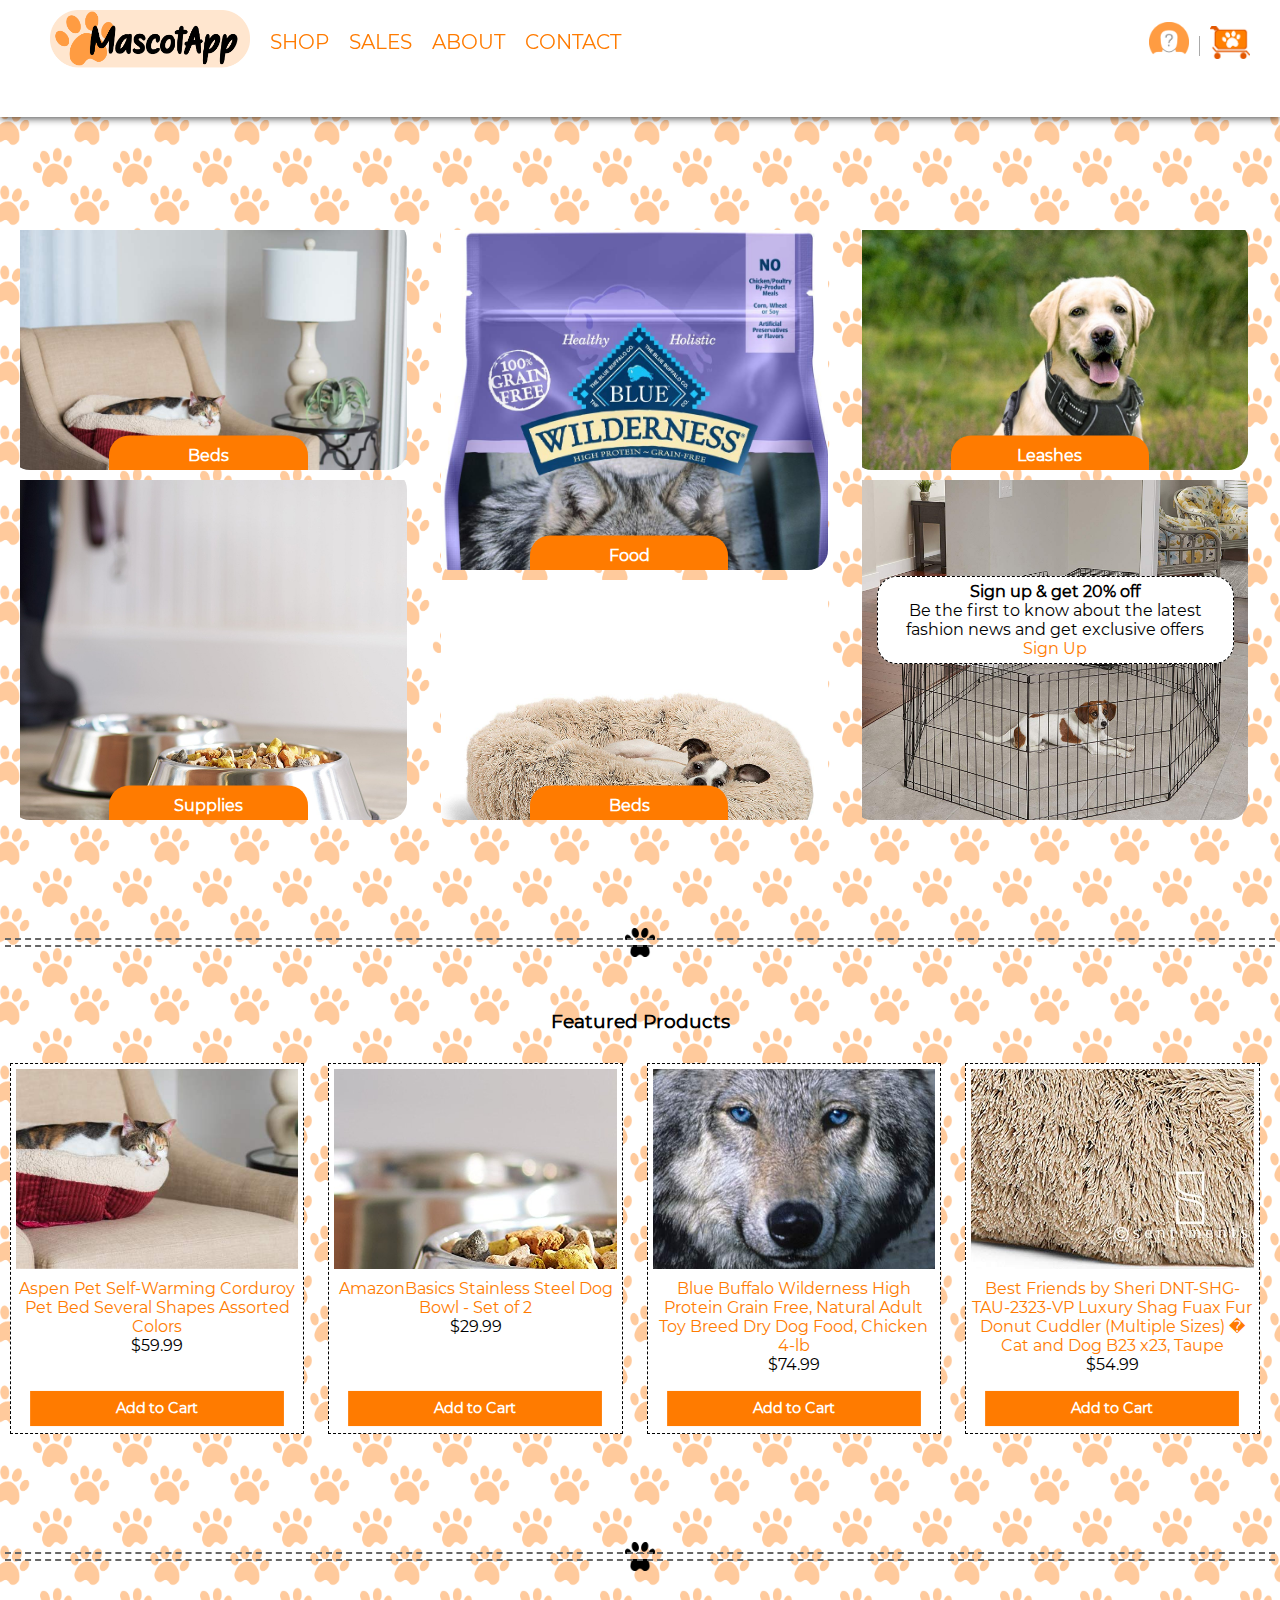
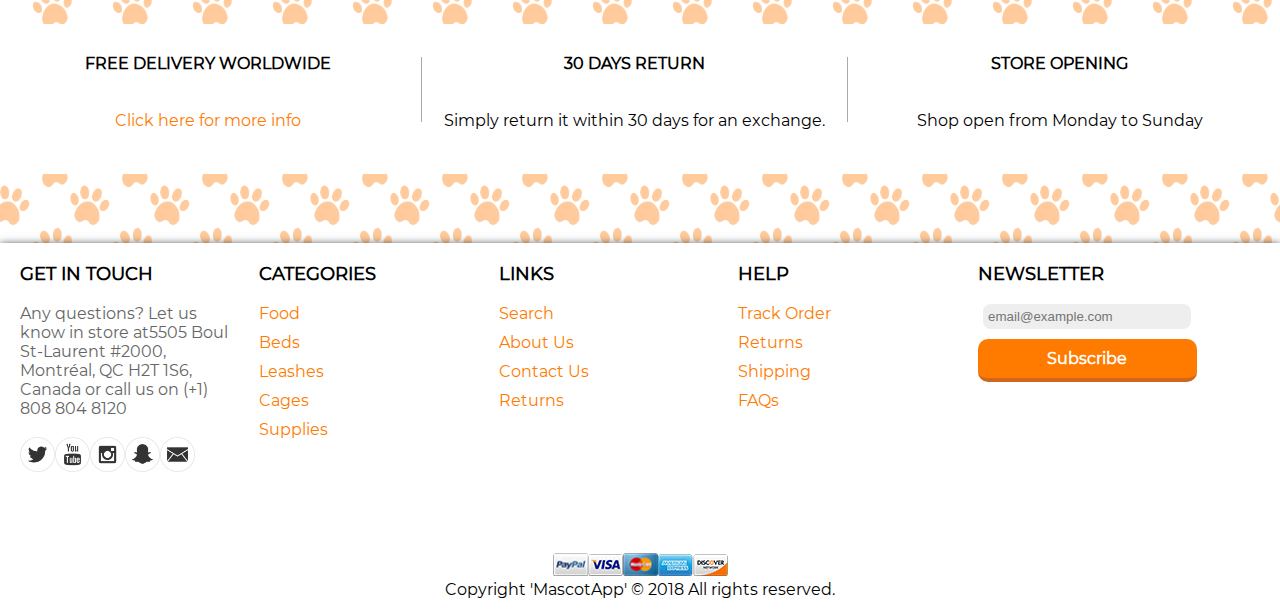
<file: index.html>
<!DOCTYPE html>
<html lang="en">

<head>
	<link rel="icon" type="image/png" href="assets/ma_icon.png"/>
	<title>Home - MascotApp</title>

	<meta charset="UTF-8">
	<meta name="viewport" content="width=device-width, initial-scale=1">

	<link rel="stylesheet" type="text/css" href="css/loader.css">
	<link rel="stylesheet" type="text/css" href="css/header.css">
	<link rel="stylesheet" type="text/css" href="css/footer.css">
	<link rel="stylesheet" type="text/css" href="css/style.css">
	<link rel="stylesheet" type="text/css" href="css/fonts.css">

	<script src="https://code.jquery.com/jquery-2.1.1.min.js"></script>
	<script src="js/loader.js"></script>
	<script src="js/init.js"></script>
	<script src="js/loadproducts.js"></script>

</head>

<body>
	<!-- Loader -->
	<div class="loader">
		<div class="load_icon">
			<hr/><hr/><hr/><hr/>
		</div>
	</div>

	<!-- Header -->
	<div name="jsHeader"></div>

	<!-- Slide1 -->
	<!--
	<section class="slide1">
		<div class="wrap-slick1">
			<div class="slick1">
				<div class="item-slick1 item1-slick1" style="background-image: url(images/master-slide-02.jpg);">
					<div class="wrap-content-slide1 sizefull flex-col-c-m p-l-15 p-r-15 p-t-150 p-b-170">
						<span class="caption1-slide1 m-text1 t-center animated visible-false m-b-15" data-appear="fadeInDown">
							Women Collection 2018
						</span>

						<h2 class="caption2-slide1 xl-text1 t-center animated visible-false m-b-37" data-appear="fadeInUp">
							New arrivals
						</h2>

						<div class="wrap-btn-slide1 w-size1 animated visible-false" data-appear="zoomIn">

							<a href="products.html" class="flex-c-m size2 bo-rad-23 s-text2 bgwhite hov1 trans-0-4">
								Shop Now
							</a>
						</div>
					</div>
				</div>

				<div class="item-slick1 item2-slick1" style="background-image: url(images/master-slide-03.jpg);">
					<div class="wrap-content-slide1 sizefull flex-col-c-m p-l-15 p-r-15 p-t-150 p-b-170">
						<span class="caption1-slide1 m-text1 t-center animated visible-false m-b-15" data-appear="rollIn">
							Women Collection 2018
						</span>

						<h2 class="caption2-slide1 xl-text1 t-center animated visible-false m-b-37" data-appear="lightSpeedIn">
							New arrivals
						</h2>

						<div class="wrap-btn-slide1 w-size1 animated visible-false" data-appear="slideInUp">

							<a href="products.html" class="flex-c-m size2 bo-rad-23 s-text2 bgwhite hov1 trans-0-4">
								Shop Now
							</a>
						</div>
					</div>
				</div>

				<div class="item-slick1 item3-slick1" style="background-image: url(images/master-slide-04.jpg);">
					<div class="wrap-content-slide1 sizefull flex-col-c-m p-l-15 p-r-15 p-t-150 p-b-170">
						<span class="caption1-slide1 m-text1 t-center animated visible-false m-b-15" data-appear="rotateInDownLeft">
							Women Collection 2018
						</span>

						<h2 class="caption2-slide1 xl-text1 t-center animated visible-false m-b-37" data-appear="rotateInUpRight">
							New arrivals
						</h2>

						<div class="wrap-btn-slide1 w-size1 animated visible-false" data-appear="rotateIn">

							<a href="products.html" class="flex-c-m size2 bo-rad-23 s-text2 bgwhite hov1 trans-0-4">
								Shop Now
							</a>
						</div>
					</div>
				</div>

			</div>
		</div>
	</section>
	-->

	<br><br><br><br>

	<!-- Banner -->
	<div class="section gallery">

		<div class="third">

			<!-- Block1 -->
			<div class="crop soft" style="height:250px">
				<div class="crop pic" style="height:250px">
					<img src="assets/ph.png" name="p0img">
				</div>

				<a href="#">
				<div class="btn inner"name="cat1name">
				</div>
				</a>
			</div>

			<!-- Block2 -->
			<div class="crop soft" style="height:350px">
				<div class="crop pic" style="height:350px">
					<img src="assets/ph.png" name="p1img">
				</div>

				<a href="#">
				<div class="btn inner"name="cat4name">
				</div>
				</a>
			</div>

		</div>

		<div class="third">

			<!-- block1 -->
			<div class="crop soft" style="height:350px">
				<div class="crop pic" style="height:350px">
					<img src="assets/ph.png" name="p2img">
				</div>

				<a href="#">
				<div class="btn inner"name="cat0name">
				</div>
				</a>
			</div>

			<!-- block2 -->
			<div class="crop soft" style="height:250px">
				<div class="crop pic" style="height:250px">
					<img src="assets/ph.png" name="p3img">
				</div>

				<a href="#">
				<div class="btn inner"name="cat1name">
				</div>
				</a>
			</div>

		</div>

		<div class="third">

			<!-- block1 -->
			<div class="crop soft" style="height:250px">
				<div class="crop pic" style="height:250px">
					<img src="assets/ph.png" name="p4img">
				</div>

				<a href="#">
				<div class="btn inner"name="cat2name">
				</div>
				</a>
			</div>

			<!-- block2 -->
			<div class="crop soft" style="height:350px">
				<div class="crop pic" style="height:350px">
					<img src="assets/ph.png" name="p5img">
				</div>

				<div class="white_bg" style="padding: 5px;transform: translate(7%,-300%); border-radius: 20px; border: 1px dashed;width: 90%">
					<h4 class="m-text4 t-center w-size3 p-b-8">
						Sign up & get 20% off
					</h4>

					<p class="t-center w-size4">
						Be the first to know about the latest fashion news and get exclusive offers
					</p>

					<div class="w-size2 p-t-25">
						<!-- Button -->
						<a href="#" class="flex-c-m size2 bg4 bo-rad-23 hov1 m-text3 trans-0-4">
							Sign Up
						</a>
					</div>
				</div>
			</div>


		</div>

	</div>

	<hr class="top" /><hr class="bottom" />

	<!-- New Product -->

	<h3 style="text-align:center">
		Featured Products
	</h3>

	<div class="section">
		<div name="card0"></div>
		<div name="card1"></div>
		<div name="card2"></div>
		<div name="card3"></div>
	</div>

	<hr class="top" /><hr class="bottom" />

	<!-- Banner2 -->
	<!--
	<div class="section">
		<div class="half" style="overflow:hidden">
			<div class="hov-img-zoom pos-relative">
				<img src="images/banner-08.jpg" alt="IMG-BANNER">

				<div class="ab-t-l sizefull flex-col-c-m p-l-15 p-r-15">
					<span class="m-text9 p-t-45 fs-20-sm">
						The Beauty
					</span>

					<h3 class="l-text1 fs-35-sm">
						Lookbook
					</h3>

					<a href="#" class="s-text4 hov2 p-t-20 ">
						View Collection
					</a>
				</div>
			</div>
		</div>

		<div class="half" style="overflow:hidden">
					<div class="bgwhite hov-img-zoom pos-relative p-b-20per-ssm">
						<img src="images/shop-item-09.jpg" alt="IMG-BANNER">

						<div class="ab-t-l sizefull flex-col-c-b p-l-15 p-r-15 p-b-20">
							<div class="t-center">
								<a href="product-detail.html" class="dis-block s-text3 p-b-5">
									Gafas sol Hawkers one
								</a>

								<span class="block2-oldprice m-text7 p-r-5">
									$29.50
								</span>

								<span class="block2-newprice m-text8">
									$15.90
								</span>
							</div>

							<div class="flex-c-m p-t-44 p-t-30-xl">
								<div class="flex-col-c-m size3 bo1 m-l-5 m-r-5">
									<span class="m-text10 p-b-1 days">
										69
									</span>

									<span class="s-text5">
										days
									</span>
								</div>

								<div class="flex-col-c-m size3 bo1 m-l-5 m-r-5">
									<span class="m-text10 p-b-1 hours">
										04
									</span>

									<span class="s-text5">
										hrs
									</span>
								</div>

								<div class="flex-col-c-m size3 bo1 m-l-5 m-r-5">
									<span class="m-text10 p-b-1 minutes">
										32
									</span>

									<span class="s-text5">
										mins
									</span>
								</div>

								<div class="flex-col-c-m size3 bo1 m-l-5 m-r-5">
									<span class="m-text10 p-b-1 seconds">
										05
									</span>

									<span class="s-text5">
										secs
									</span>
								</div>
							</div>
						</div>
					</div>
				</div>
	</div>

	<hr class="top" /><hr class="bottom" />
	-->

	<!-- Shipping -->
	<div class="section white_bg" style="height:150px">

		<div class="third">
			<h4 class="allcaps">
				Free Delivery Worldwide
			</h4>

			<br><br>

			<a href="#">
				Click here for more info
			</a>
		</div>

		<span class="vertical_line"></span>

		<div class="third">
			<h4 class="allcaps">
				30 Days Return
			</h4>

			<br><br>

			<span>
				Simply return it within 30 days for an exchange.
			</span>
		</div>

		<span class="vertical_line"></span>

		<div class="third">
			<h4 class="allcaps">
				Store Opening
			</h4>

			<br><br>

			<span>
				Shop open from Monday to Sunday
			</span>
		</div>

	</div>

	<br>


	<!-- Footer -->
	<div name="jsFooter"></div>

</body>
</html>
</file>
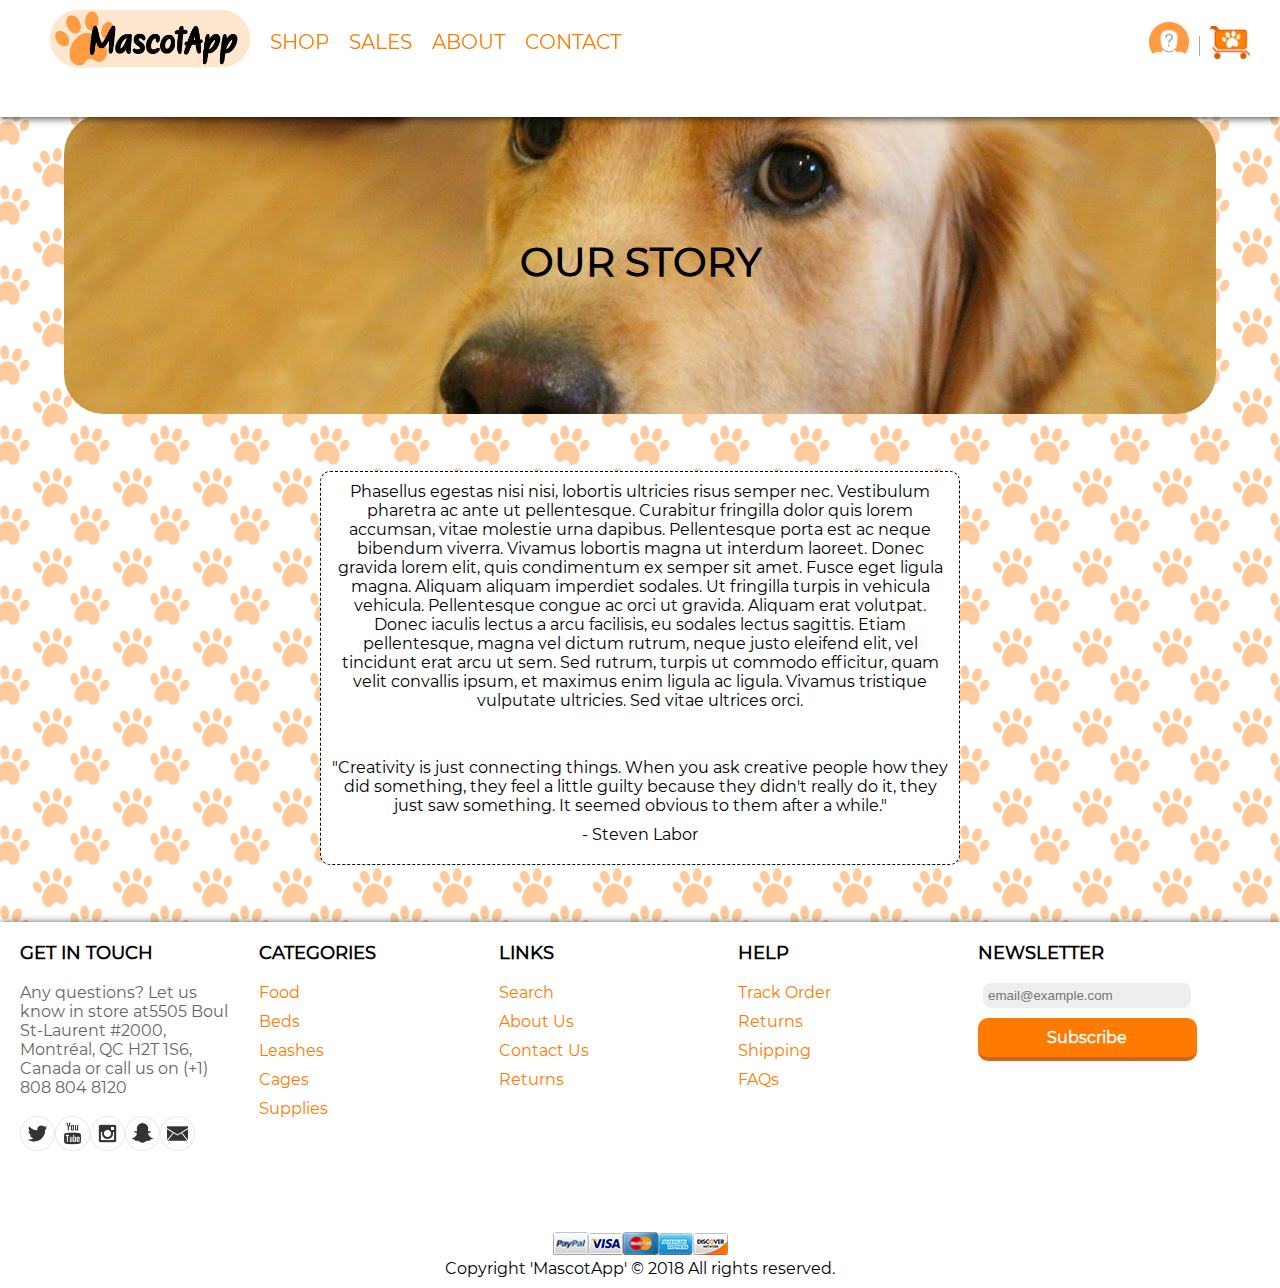
<file: about.html>
<!DOCTYPE html>
<html lang="en">

<head>
	<link rel="icon" type="image/png" href="assets/ma_icon.png"/>
	<title>About Us - MascotApp</title>

	<meta charset="UTF-8">
	<meta name="viewport" content="width=device-width, initial-scale=1">

	<link rel="stylesheet" type="text/css" href="css/loader.css">
	<link rel="stylesheet" type="text/css" href="css/header.css">
	<link rel="stylesheet" type="text/css" href="css/footer.css">
	<link rel="stylesheet" type="text/css" href="css/style.css">
	<link rel="stylesheet" type="text/css" href="css/fonts.css">
	<link rel="stylesheet" type="text/css" href="css/about.css">

	<script src="https://code.jquery.com/jquery-2.1.1.min.js"></script>
	<script src="js/loader.js"></script>
	<script src="js/init.js"></script>
	<script src="js/loadproducts.js"></script>

</head>

<body>
	<!-- Loader -->
	<div class="loader">
		<div class="load_icon">
			<hr/><hr/><hr/><hr/>
		</div>
	</div>

	<!-- Header -->
	<div name="jsHeader"></div>

	<!-- Title Page -->
	<div class="title">
		<h2>
			Our story
		</h2>
	</div>

	<br><br><br>

	<!-- content page -->
	<div class="white_bg info">

		<p class="">
			Phasellus egestas nisi nisi, lobortis ultricies risus semper nec. Vestibulum pharetra ac ante ut pellentesque. Curabitur fringilla dolor quis lorem accumsan, vitae molestie urna dapibus. Pellentesque porta est ac neque bibendum viverra. Vivamus lobortis magna ut interdum laoreet. Donec gravida lorem elit, quis condimentum ex semper sit amet. Fusce eget ligula magna. Aliquam aliquam imperdiet sodales. Ut fringilla turpis in vehicula vehicula. Pellentesque congue ac orci ut gravida. Aliquam erat volutpat. Donec iaculis lectus a arcu facilisis, eu sodales lectus sagittis. Etiam pellentesque, magna vel dictum rutrum, neque justo eleifend elit, vel tincidunt erat arcu ut sem. Sed rutrum, turpis ut commodo efficitur, quam velit convallis ipsum, et maximus enim ligula ac ligula. Vivamus tristique vulputate ultricies. Sed vitae ultrices orci.
		</p>

		<br><br>

		<div class="">
			<p class="">
				"Creativity is just connecting things. When you ask creative people how they did something, they feel a little guilty because they didn't really do it, they just saw something. It seemed obvious to them after a while."
			</p>

			<span class="">
				- Steven Labor
			</span>
		</div>
	</div>
	<br><br><br>

	<!-- Footer -->
	<div name="jsFooter"></div>

</body>
</html>
</file>
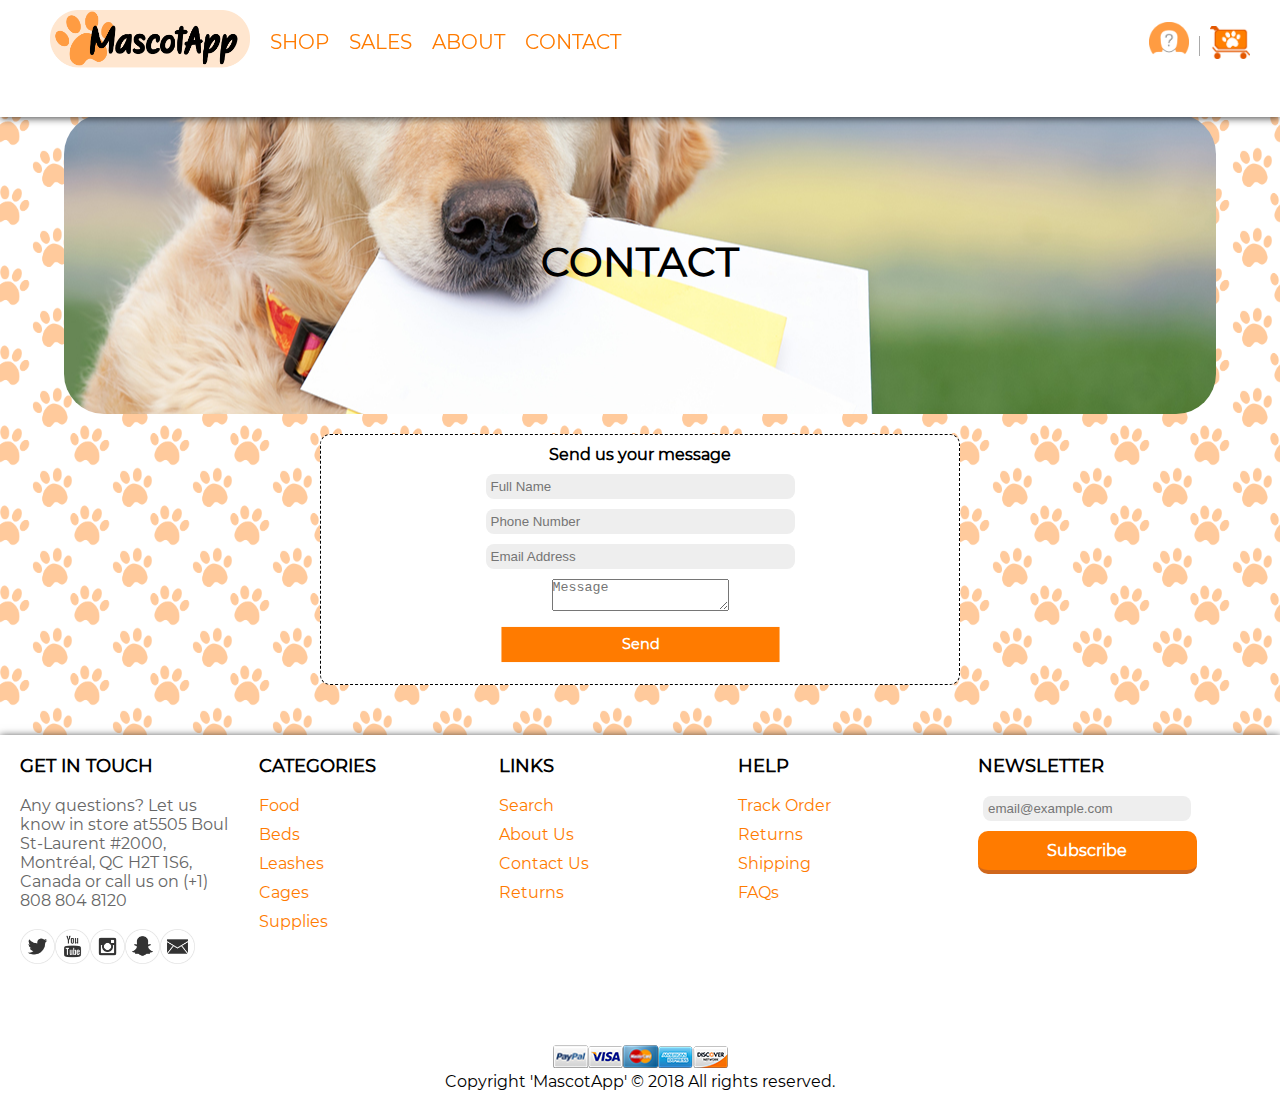
<file: contact.html>
<!DOCTYPE html>
<html lang="en">

<head>
	<link rel="icon" type="image/png" href="assets/ma_icon.png"/>
	<title>Contact - MascotApp</title>

	<meta charset="UTF-8">
	<meta name="viewport" content="width=device-width, initial-scale=1">

	<link rel="stylesheet" type="text/css" href="css/loader.css">
	<link rel="stylesheet" type="text/css" href="css/header.css">
	<link rel="stylesheet" type="text/css" href="css/footer.css">
	<link rel="stylesheet" type="text/css" href="css/style.css">
	<link rel="stylesheet" type="text/css" href="css/fonts.css">
	<link rel="stylesheet" type="text/css" href="css/contact.css">

	<script src="https://code.jquery.com/jquery-2.1.1.min.js"></script>
	<script src="js/loader.js"></script>
	<script src="js/init.js"></script>
	<script src="js/loadproducts.js"></script>

</head>

<body>
	<!-- Loader -->
	<div class="loader">
		<div class="load_icon">
			<hr/><hr/><hr/><hr/>
		</div>
	</div>

	<!-- Header -->
	<div name="jsHeader"></div>


	<!-- Title Page -->
	<div class="title">
		<h2>
			Contact
		</h2>
	</div>

	<!-- content page -->
	<div class="section">
		<div class="white_bg form" >

			<h4 class="">
				Send us your message
			</h4>

			<div class="">
				<input style="width: 50%"class="" type="text" name="name" placeholder="Full Name">
			</div>

			<div class="">
				<input style="width: 50%"class="" type="text" name="phone-number" placeholder="Phone Number">
			</div>

			<div class="">
				<input style="width: 50%"class="" type="text" name="email" placeholder="Email Address">
			</div>

			<textarea class="" name="message" placeholder="Message"></textarea>

			<div class="btn flat" style="width: 50%">
				Send
			</div>

		</div>
	</div>


	<!-- Footer -->
	<div name="jsFooter"></div>

</body>
</html>
</file>
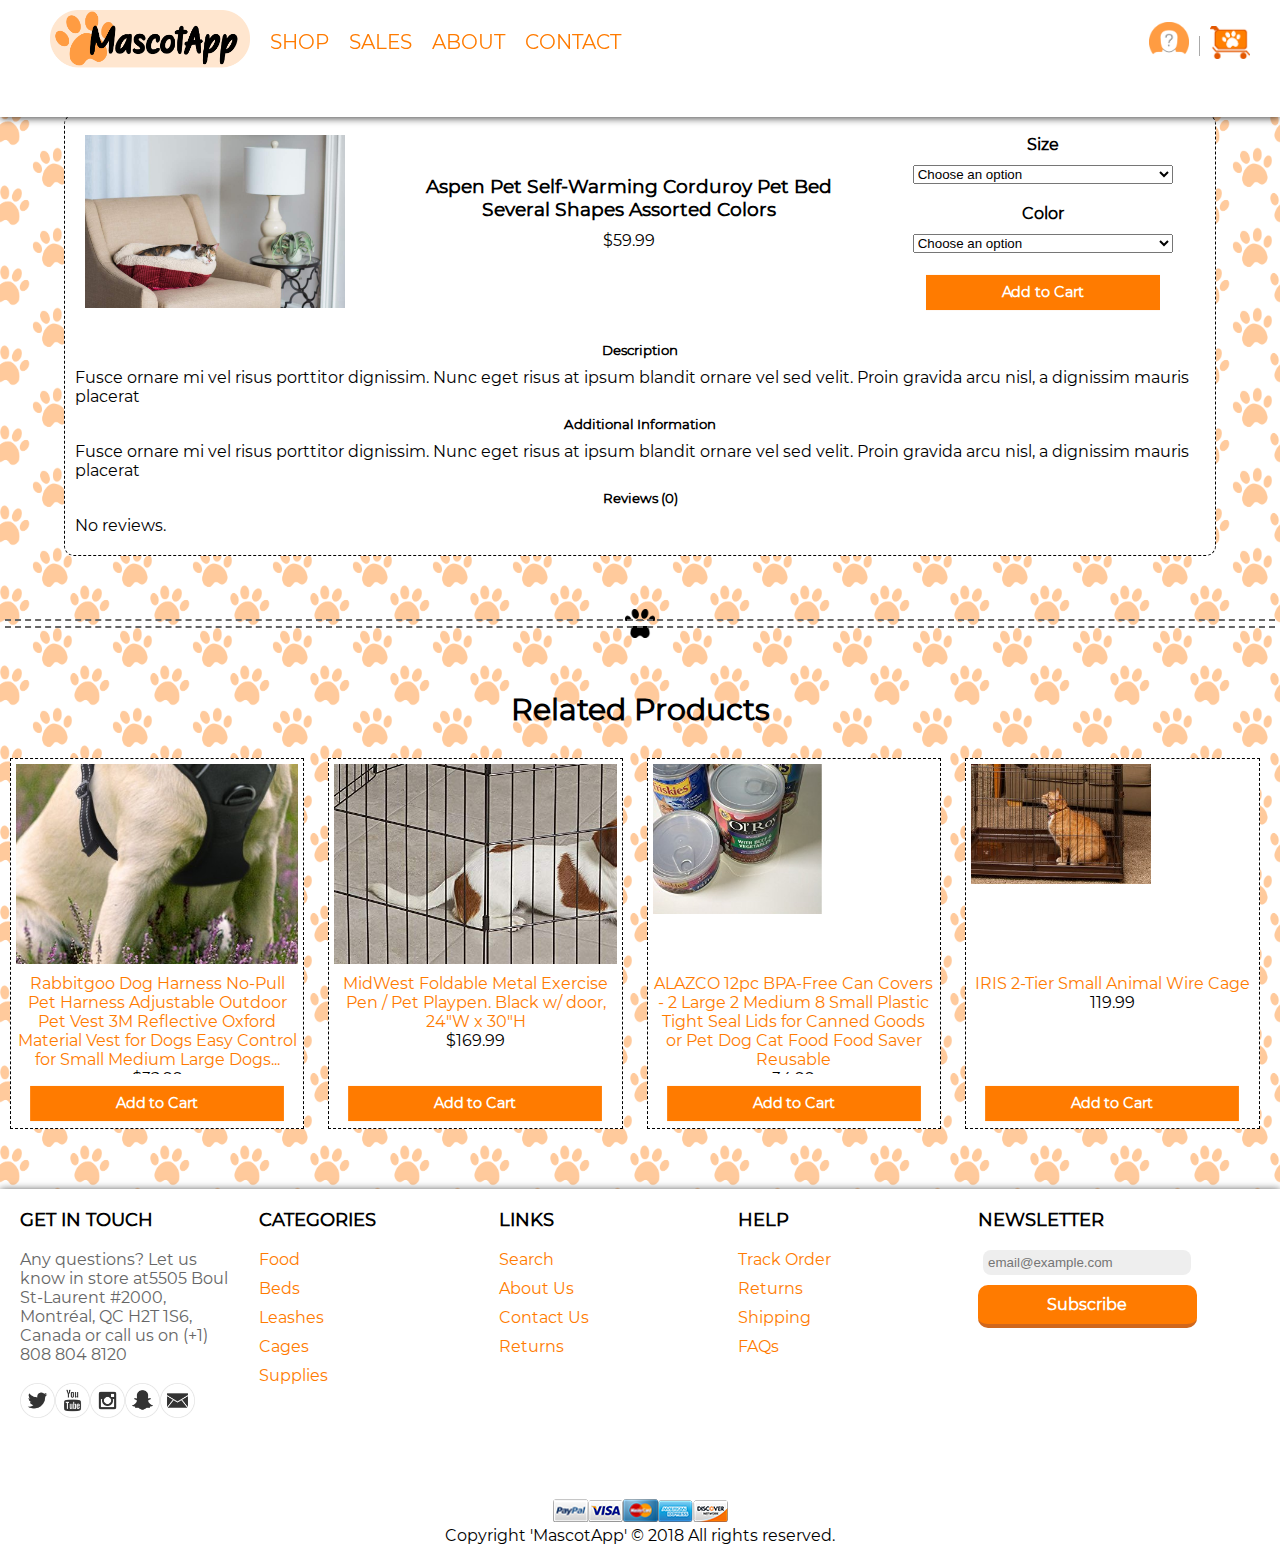
<file: product-detail.html>
<!DOCTYPE html>
<html lang="en">
<head>
	<link rel="icon" type="image/png" href="assets/ma_icon.png"/>
	<title>Product Details - MascotApp</title>

	<meta charset="UTF-8">
	<meta name="viewport" content="width=device-width, initial-scale=1">

	<link rel="stylesheet" type="text/css" href="css/loader.css">
	<link rel="stylesheet" type="text/css" href="css/header.css">
	<link rel="stylesheet" type="text/css" href="css/footer.css">
	<link rel="stylesheet" type="text/css" href="css/style.css">
	<link rel="stylesheet" type="text/css" href="css/fonts.css">
	<link rel="stylesheet" type="text/css" href="css/details.css">

	<script src="https://code.jquery.com/jquery-2.1.1.min.js"></script>
	<script src="js/loader.js"></script>
	<script src="js/init.js"></script>
	<script src="js/loadproducts.js"></script>

</head>
<body>

	<!-- Loader -->
	<div class="loader">
		<div class="load_icon">
			<hr/><hr/><hr/><hr/>
		</div>
	</div>

	<!-- Header -->
	<div name="jsHeader"></div>

	<!-- Product Detail -->
	<div class="section product white_bg">
		<div class="fourth">
			<div class="img" ><img src="assets/ph.png" name="p0img"></div>
		</div>


			<div class="half" style="padding:40px">
				<h3 class="" name="p0name"></h3>

				<span class="" name="p0price"></span>
			</div>

			<div class="fourth">
				<!-- Size -->
				<div class="">
					<h4 class="">
						Size
					</h4>

					<div class="">
						<select class="selection-2" name="size">
							<option>Choose an option</option>
							<option>Size S</option>
							<option>Size M</option>
							<option>Size L</option>
							<option>Size XL</option>
						</select>
					</div>
				</div>

				<!-- Color -->
				<div class="">
					<h4 class="">
						Color
					</h4>

					<div class="">
						<select class="selection-2" name="color">
							<option>Choose an option</option>
							<option>Gray</option>
							<option>Red</option>
							<option>Black</option>
							<option>Blue</option>
						</select>
					</div>
				</div>

				<div class="btn flat">
					Add to Cart
				</div>
			</div>


		<!-- Description -->
		<div class="">
			<h5 class="">
				Description
			</h5>

			<p class="">
				Fusce ornare mi vel risus porttitor dignissim. Nunc eget risus at ipsum blandit ornare vel sed velit. Proin gravida arcu nisl, a dignissim mauris placerat
			</p>
		</div>

		<!-- Info -->
		<div class="">
			<h5 class="">
				Additional Information
			</h5>

			<p class="">
				Fusce ornare mi vel risus porttitor dignissim. Nunc eget risus at ipsum blandit ornare vel sed velit. Proin gravida arcu nisl, a dignissim mauris placerat
			</p>
		</div>

		<!-- Reviews -->
		<div class="">
			<h5 class="">
				Reviews (0)
			</h5>

			<p class="">
				No reviews.
			</p>
		</div>
	</div>



	<hr class="top" /><hr class="bottom" />

	<!-- Relate Product -->
	<h4 style="text-align:center;font-size:30px;">Related Products</h4>
	<div class="section">
		<div name="card4"></div>
		<div name="card5"></div>
		<div name="card6"></div>
		<div name="card7"></div>
	</div>

	<!-- Footer -->
	<div name="jsFooter"></div>

</body>
</html>
</file>
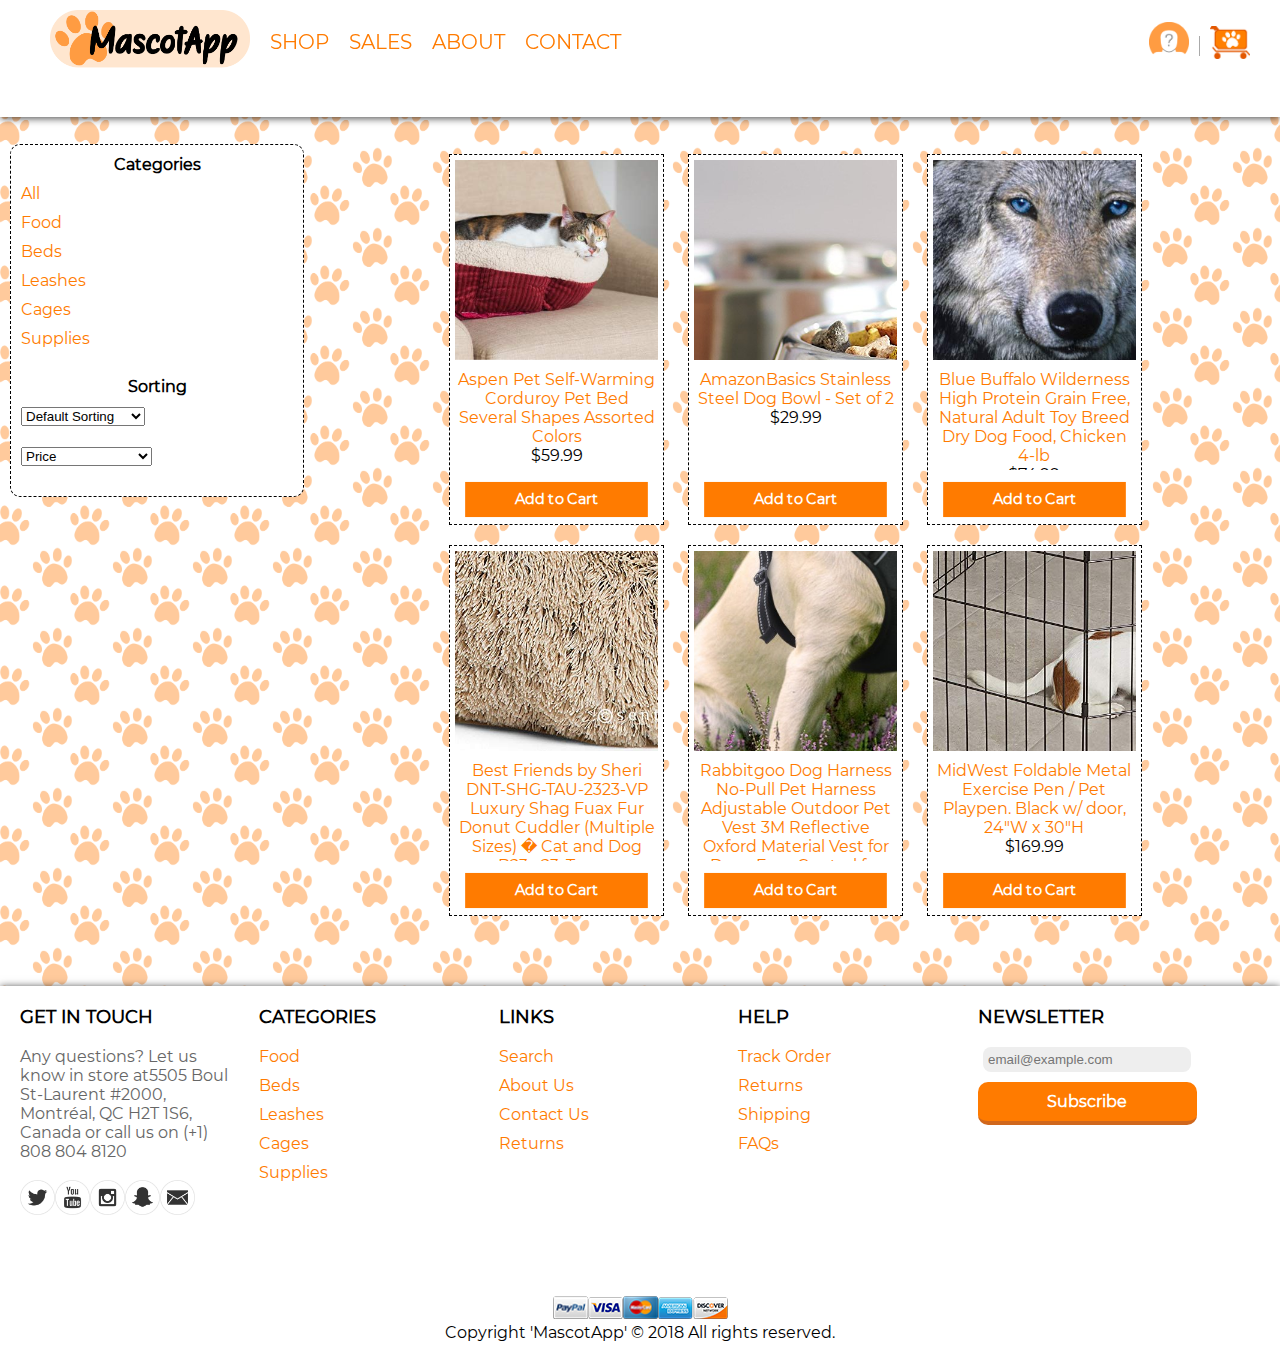
<file: products.html>
<!DOCTYPE html>
<html lang="en">

<head>
	<link rel="icon" type="image/png" href="assets/ma_icon.png"/>
	<title>Shop - MascotApp</title>

	<meta charset="UTF-8">
	<meta name="viewport" content="width=device-width, initial-scale=1">

	<link rel="stylesheet" type="text/css" href="css/loader.css">
	<link rel="stylesheet" type="text/css" href="css/header.css">
	<link rel="stylesheet" type="text/css" href="css/footer.css">
	<link rel="stylesheet" type="text/css" href="css/style.css">
	<link rel="stylesheet" type="text/css" href="css/fonts.css">
	<link rel="stylesheet" type="text/css" href="css/products.css">

	<script src="https://code.jquery.com/jquery-2.1.1.min.js"></script>
	<script src="js/loader.js"></script>
	<script src="js/init.js"></script>
	<script src="js/loadproducts.js"></script>

</head>

<body>
	<!-- Loader -->
	<div class="loader">
		<div class="load_icon">
			<hr/><hr/><hr/><hr/>
		</div>
	</div>

	<!-- Header -->
	<div name="jsHeader"></div>

	<!-- Content page -->
	<div class="section">
		<div class="white_bg filters">
			<!-- Categories -->
			<div>
				<h4>Categories</h4>
				<ul>
					<li><a href="#">All</a></li>
					<li><a href="#" name="cat0name"></a></li>
					<li><a href="#" name="cat1name"></a></li>
					<li><a href="#" name="cat2name"></a></li>
					<li><a href="#" name="cat3name"></a></li>
					<li><a href="#" name="cat4name"></a></li>
				</ul>
			</div><br>

			<!-- Filters -->
			<!--
			<div>
				<h4 class="m-text14 p-b-32">
					Filters
				</h4>

				<div class="filter-price p-t-22 p-b-50 bo3">
					<div class="m-text15 p-b-17">
						Price
					</div>

					<div class="wra-filter-bar">
						<div id="filter-bar"></div>
					</div>

					<div class="flex-sb-m flex-w p-t-16">
						<div class="w-size11">
							<button class="flex-c-m size4 bg7 bo-rad-15 hov1 s-text14 trans-0-4">
								Filter
							</button>
						</div>

						<div class="s-text3 p-t-10 p-b-10">
							Range: $<span id="value-lower">610</span> - $<span id="value-upper">980</span>
						</div>
					</div>
				</div>
			</div>
			-->

			<!-- Color -->
			<!--
			<div>
				<div class="filter-color p-t-22 p-b-50 bo3">
					<div class="m-text15 p-b-12">
						Color
					</div>

					<ul class="flex-w">
						<li class="m-r-10">
							<input class="checkbox-color-filter" id="color-filter1" type="checkbox" name="color-filter1">
							<label class="color-filter color-filter1" for="color-filter1"></label>
						</li>

						<li class="m-r-10">
							<input class="checkbox-color-filter" id="color-filter2" type="checkbox" name="color-filter2">
							<label class="color-filter color-filter2" for="color-filter2"></label>
						</li>

						<li class="m-r-10">
							<input class="checkbox-color-filter" id="color-filter3" type="checkbox" name="color-filter3">
							<label class="color-filter color-filter3" for="color-filter3"></label>
						</li>

						<li class="m-r-10">
							<input class="checkbox-color-filter" id="color-filter4" type="checkbox" name="color-filter4">
							<label class="color-filter color-filter4" for="color-filter4"></label>
						</li>

						<li class="m-r-10">
							<input class="checkbox-color-filter" id="color-filter5" type="checkbox" name="color-filter5">
							<label class="color-filter color-filter5" for="color-filter5"></label>
						</li>

						<li class="m-r-10">
							<input class="checkbox-color-filter" id="color-filter6" type="checkbox" name="color-filter6">
							<label class="color-filter color-filter6" for="color-filter6"></label>
						</li>

						<li class="m-r-10">
							<input class="checkbox-color-filter" id="color-filter7" type="checkbox" name="color-filter7">
							<label class="color-filter color-filter7" for="color-filter7"></label>
						</li>
					</ul>
				</div>
			</div>
			-->

			<!-- Sorts -->
			<div>
				<h4>
					Sorting
				</h4>

				<div class="flex-w">
					<div class="">
						<select class="selection-2" name="sorting">
							<option>Default Sorting</option>
							<option>Popularity</option>
							<option>Price: low to high</option>
							<option>Price: high to low</option>
						</select>
					</div>

					<div class="">
						<select class="selection-2" name="sorting">
							<option>Price</option>
							<option>$0.00 - $50.00</option>
							<option>$50.00 - $100.00</option>
							<option>$100.00 - $150.00</option>
							<option>$150.00 - $200.00</option>
							<option>$200.00+</option>

						</select>
					</div>
				</div>
			</div>
		</div>

		<!-- Products -->
		<div class="fourthx3">
			<div name="card0"></div>
			<div name="card1"></div>
			<div name="card2"></div>
			<div name="card3"></div>
			<div name="card4"></div>
			<div name="card5"></div>
		</div>
	</div>

	<!-- Footer -->
	<div name="jsFooter"></div>

</body>
</html>
</file>
<file: css/loader.css>
.loader {
	z-index: 100;
  	position: fixed;
    width: 100%;
    height: 100%;
  	background: #ecf0f1;
}

.load_icon {
	position: absolute;
	transform: translate(-50%, -50%);
    top: 50%;
    left: 50%;
	/*change these sizes to fit into your project*/
	width: 100px;
	height: 100px;
}

.load_icon hr {
  border: 0;
  margin: 0;
  width: 40%;
  height: 40%;
  position: absolute;
  border-radius: 50%;
  animation: spin 2s ease infinite;
}

.load_icon :first-child {
  background: #ff7900;
  animation-delay: -1.5s;
}
.load_icon :nth-child(2) {
  background: #ff9c42;
  animation-delay: -1s;
}
.load_icon :nth-child(3) {
  background: #ffbb7d;
  animation-delay: -0.5s;
}
.load_icon :last-child {
  background: #ffd8b5;
}

@keyframes spin {
  0%,
  100% {
    transform: translate(0);
  }
  25% {
    transform: translate(160%);
  }
  50% {
    transform: translate(160%, 160%);
  }
  75% {
    transform: translate(0, 160%);
  }
}
</file>
<file: css/header.css>
/* [ HEADER ] */
.am_header {
	background-color: white;
	height: 13%;
	width: 100%;

	position: fixed;
	z-index: 10;

	box-shadow: 0 1px 8px 0px rgba(0,0,0,0.75);
	-moz-box-shadow: 0 1px 8px 0px rgba(0,0,0,0.75);
	-webkit-box-shadow: 0 1px 8px 0px rgba(0,0,0,0.75);
	-o-box-shadow: 0 1px 8px 0px rgba(0,0,0,0.75);
	-ms-box-shadow: 0 1px 8px 0px rgba(0,0,0,0.75);

	padding: 10px;
	padding-left:50px;
}

.am_header * {
	display: inline-block;
	vertical-align: middle;
	margin-right: 10px;
	font-size: 20px;
}

.am_header .icon_block {
	margin-top: 1%;
	float: right;
}

.am_header .vertical_line {
	display: inline-block;
	height: 20px;
	width: 1px;
	background-color: #aaa;
	margin-top: 8px;
}

.am_header .icon {
	width:40px;
	margin-left: 0px;
	margin-right: 0px;
}

.am_header .logo {
	width: 200px;
}
</file>
<file: css/footer.css>
/* [ FOOTER ] */
.am_footer {
	background-color: white;
	height: 50%;
	width: 100%;

	z-index: 10;

	box-shadow: 0 1px 8px 0px rgba(0,0,0,0.75);
	-moz-box-shadow: 0 1px 8px 0px rgba(0,0,0,0.75);
	-webkit-box-shadow: 0 1px 8px 0px rgba(0,0,0,0.75);
	-o-box-shadow: 0 1px 8px 0px rgba(0,0,0,0.75);
	-ms-box-shadow: 0 1px 8px 0px rgba(0,0,0,0.75);

	padding: 10px;
}

.am_footer .block {
	vertical-align: top;
	display: inline-block;
	color: #666;
	width: 19%;
	height: 300px;
	padding: 10px;
}

.am_footer .bottom_block {
	width: 50%;
	height: 25%;
	display: block;
	margin:auto;
	text-align: center;
}

.am_footer h5 {
	font-size: 18px;
	color: black;
}


.am_footer .icon_small {
	display:inline-block;
	width: 35px;
}

.am_footer input[type=text]:active {
	border-bottom: 10px solid #fff;
}

.am_footer li {
	margin-bottom: 10px;
}
</file>
<file: css/style.css>
* {
	margin: 0px;
	padding: 0px;
	box-sizing: border-box;
	/*background-color: #cccccc;*/
}

body {
	background-image: url("../assets/bkg.png");
	background-size: 80px 80px;
	height: 100%;
	font-family: Montserrat-Regular, sans-serif;
	font-weight: 400;
}


/* [ GENERAL ] */

h1, h2, h3, h4, h5, h6 {
	margin: 0px;
}

ul, li {
	margin: 0px;
	list-style-type: none;
}

.allcaps {
	text-transform: uppercase;
}

.crop.soft {
	border-radius: 20px;
}

.crop {
	overflow: hidden;
}

hr.bottom {
	height: 60px;
	background-image: url("../assets/hr.png") ;
    background-position: 50% -50%;
	background-repeat: no-repeat;
	background-size: 30px;
	border:none;
    border-top: 2px dashed #666;
	margin: 5px;
}

hr.top {
	height: 60px;
	background-image: url("../assets/hr.png") ;
    background-position: 50% 150%;
	background-repeat: no-repeat;
	background-size: 30px;
	border:none;
    border-bottom: 2px dashed #666;
	margin: 5px;
}


/* [ INPUTS ] */

input  {
	outline: none;
	border: none;
}

input[type=text] {
	display: block;
	background-color: #eee;

	padding: 5px;
	width: 95%;
	margin: auto;
	border-radius: 8px;
}


/* [ BUTTONS] */

.btn {
	text-align: center;
	color: #fff;
	display: block;
	background-color: #ff7b00;
	padding: 10px 20px 10px 20px;
	font-weight: 700;
	margin: auto;
	transition: 0.5s;
}

.btn.flat {
	transform: scale(0.9,0.9);
}

.btn.flat:hover {
	transform: scale(1,1);
}

.btn.pressable {
	margin-top: 10px;
	border-radius: 10px;
	border-bottom: 4px solid #d0671c;
}

.btn.pressable:hover {
	background-color: #ff8f26;
	border-bottom: 6px solid #ff7b00;
	transform: translate(0px, -2px);
	-webkit-transform: translate(0px, -2px);
}

.btn.pressable:active {
	transform: translate(0px, 4px);
	-webkit-transform: translate(0px, 4px);
	background-color: #ffa34d;
	border-bottom: 0px;
}



/* [ LINKS ] */

a {
	color: #ff7b00;
	text-decoration: none;
	outline: none !important;
	transition: 0.3s;
}

a:hover {
	color: #e65540;
	font-weight: 900;
}

/* [ SECTIONS ] */

.section {
	width: 100%;
	padding-top: 20px;
	margin-bottom: 50px;
}

.white_bg {
	background-color: white;
}

.section .vertical_line {
	display: inline-block;
	height: 50%;
	width: 1px;
	background-color: #aaa;
	margin-top: 1%;
}

.section .third, .section .fourth, .section .half, .section .fourthx3 {
	margin: 10px;
	display: inline-block;
	vertical-align: top;
	text-align: center;

}

.section .half {
	width: 46%;
}

.section .third {
	width: 31%;
}

.section .fourthx3 {
	width: 73%;
}

.section .fourth {
	width: 23%;
}

.section .third *, .section .fourth * {
	width: 100%;
}

/* [ GALLERY ] */

.gallery .pic {
	margin: 10px;
}

.gallery img {
	transition: 0.5s;
}

.gallery img:hover {
	transform: scale(1.3,1.3);
}

.gallery .btn.inner {
	width: 50%;
	margin:auto;
	border-radius: 20px;
	padding-bottom: 80px;
	transform: translate(0%, -50%);
}

.gallery .btn.inner:hover {
	transform: translate(0%, -55%);
	font-size: 20px;
}

/* [ PRODUCT CARD ] */

.card {
	margin: 10px;
	display: inline-block;
	vertical-align: top;
	text-align: center;
	width: 23%;
	border: 1px dashed;
	padding: 5px;
	background-color: white;
	overflow: hidden;
}

.card .img {
	margin-bottom: 10px;
	overflow: hidden;
}

.card img {

	transform: translate(-35%,-50%) scale(0.6,0.6);
}

.card .details {
	height: 100px;
	overflow:hidden;
	margin-bottom: 10px;
}
.card .btn {
    bottom: 30px;
}
</file>
<file: css/fonts.css>
/* [ FONT ] */

@font-face {
  font-family: Montserrat-Regular;
  src: url('../fonts/montserrat/Montserrat-Regular.ttf');
}

@font-face {
  font-family: Montserrat-Medium;
  src: url('../fonts/montserrat/Montserrat-Medium.ttf');
}

@font-face {
  font-family: Montserrat-Bold;
  src: url('../fonts/montserrat/Montserrat-Bold.ttf');
}

@font-face {
  font-family: Montserrat-Italic;
  src: url('../fonts/montserrat/Montserrat-Italic.ttf');
}

@font-face {
  font-family: Montserrat-Black;
  src: url('../fonts/montserrat/Montserrat-Black.ttf');
}

@font-face {
  font-family: Poppins-Bold;
  src: url('../fonts/poppins/Poppins-Bold.ttf');
}

@font-face {
  font-family: Poppins-Black;
  src: url('../fonts/poppins/Poppins-Black.ttf');
}
</file>
<file: css/about.css>
.title {
	background-image: url("../assets/about.jpg");
	repeat: no-repeat;
	width: 90%;
	margin:auto;
	text-align: center;
	text-transform: uppercase;
	background-position: center;
	border-radius: 40px;
	height: 300px;
}

.title h2 {
	display:block;
	transform: translate(0%,250%);
	font-size: 40px;
}

.info {
	border: 1px dashed;
	border-radius: 10px;
	display:block;
	width:50%;
	text-align: center;
	padding:10px;
	margin:auto;
}

.info * {
	margin-bottom: 10px;
}
</file>
<file: css/contact.css>
.title {
	background-image: url("../assets/contact.jpg");
	repeat: no-repeat;
	width: 90%;
	margin:auto;
	text-align: center;
	text-transform: uppercase;
	background-position: center;
	border-radius: 40px;
	height: 300px;
}

.title h2 {
	display:block;
	transform: translate(0%,250%);
	font-size: 40px;
}

.form {
	border: 1px dashed;
	border-radius: 10px;
	display:block;
	width:50%;
	text-align: center;
	padding:10px;
	margin:auto;
}

.form * {
	margin-bottom: 10px;
}
</file>
<file: css/details.css>
.product {
	border: 1px dashed;
	border-radius: 10px;
	display:block;
	width:90%;
	margin: auto;
	text-align: left;
	padding:10px;
}

.product * {
	margin-bottom: 10px;
}

.product h5 {
	text-align: center;
}
</file>
<file: css/products.css>
.filters {
	border: 1px dashed;
	border-radius: 10px;
	display:block;
	width:50%;
	text-align: left;
	padding:10px;

	margin: 10px;
	display: inline-block;
	vertical-align: top;
	width: 23%;
}

.filters h4 {
	text-align: center;
}

.filters * {
	margin-bottom: 10px;
}
</file>
